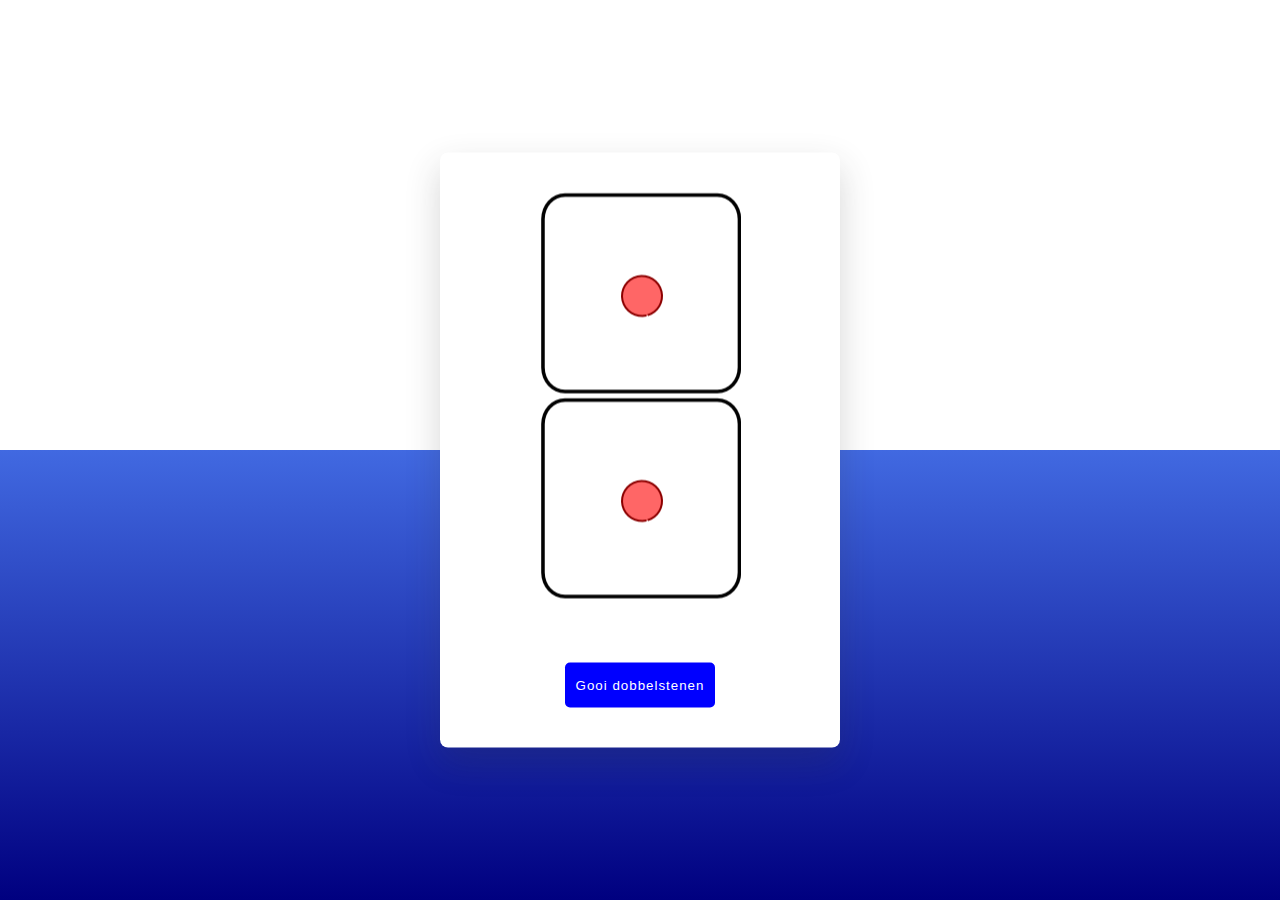
<file: index.html>
<!DOCTYPE html>
<html lang="en">
<head>
    <meta charset="UTF-8">
    <meta http-equiv="X-UA-Compatible" content="IE=edge">
    <meta name="viewport" content="width=device-width, initial-scale=1.0">
    <title>Hoger Lager</title>
    <link rel="stylesheet" href="css/style.css">
</head>
<body>
    <div class="container">
        <div class="dic-wrapper">
            <img  id="die-1">
            <img  id="die-2">
        </div>
        <p id="total">Klik op de knop om te starten.</p>
        <button onclick="runGame();">Gooi dobbelstenen</button>
    </div>
<script src="js/main.js"></script>
</body>
</html>
</file>
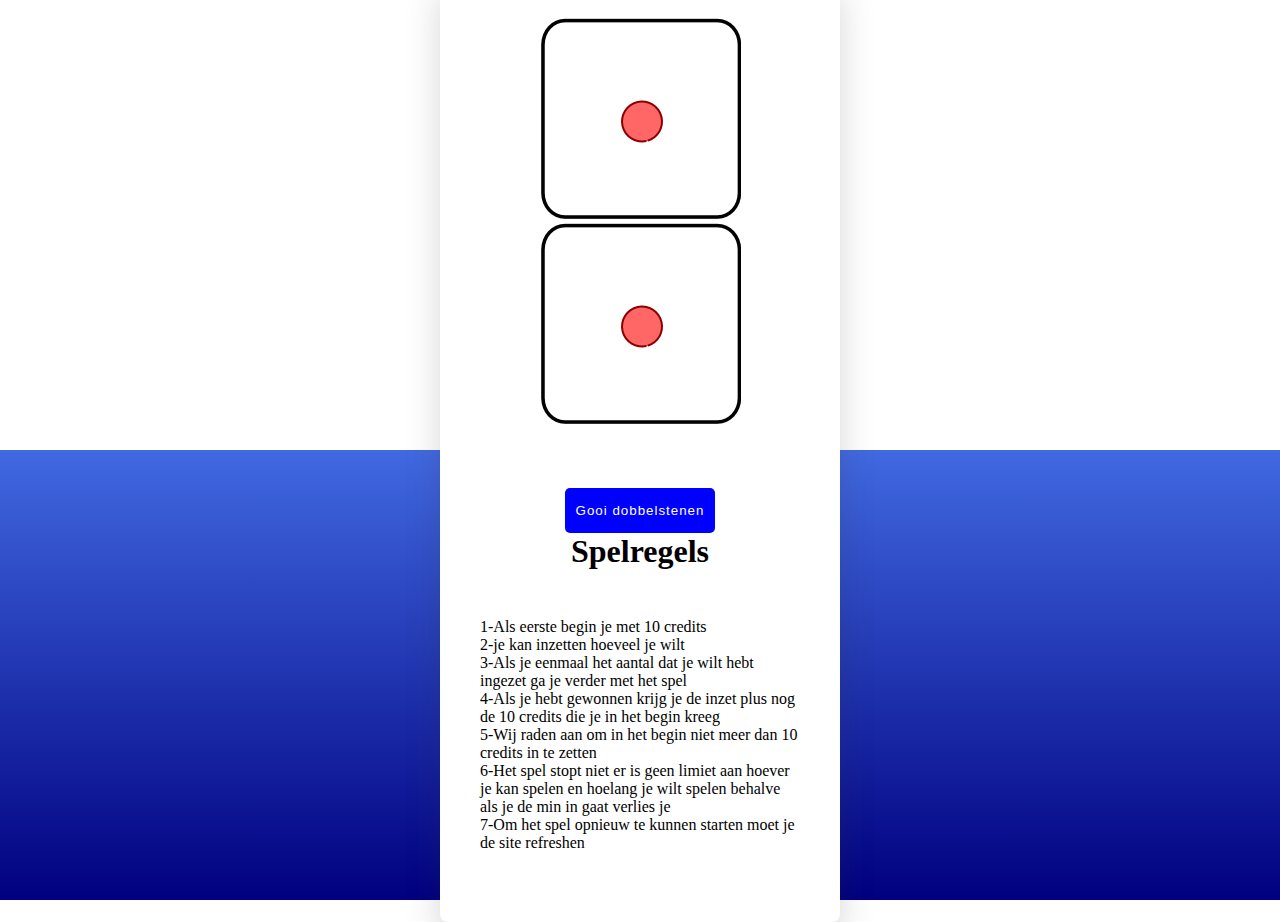
<file: hogerlager/index.html>
<!DOCTYPE html>
<html lang="en">
<head>
    <meta charset="UTF-8">
    <meta http-equiv="X-UA-Compatible" content="IE=edge">
    <meta name="viewport" content="width=device-width, initial-scale=1.0">
    <title>Hoger Lager</title>
    <link rel="stylesheet" href="css/style.css">
</head>
<body>
    <div class="container">
        <div class="dic-wrapper">
            <img  id="die-1">
            <img  id="die-2">
        </div>
        <p id="total">Klik op de knop om te starten.</p>
        <button onclick="runGame();">Gooi dobbelstenen</button>
        <h1>Spelregels</h1><br>
        <p>1-Als eerste begin je met 10 credits<br>
            2-je kan inzetten hoeveel je wilt<br>
            3-Als je eenmaal het aantal dat je wilt hebt ingezet ga je verder met het spel<br>
            4-Als je hebt gewonnen krijg je de inzet plus nog de 10 credits die je in het begin kreeg<br>
            5-Wij raden aan om in het begin niet meer dan 10 credits in te zetten<br>
            6-Het spel stopt niet er is geen limiet aan hoever je kan spelen en hoelang je wilt spelen behalve als je de min in gaat verlies je<br>
            7-Om het spel opnieuw te kunnen starten moet je de site refreshen<br>
        </p>
    </div>
<script src="js/main.js"></script>
</body>
</html>
</file>
<file: css/style.css>
*{
    padding: 0;
    margin: 0;
    box-sizing: border-box;
}
body{
    height: 100vh;
    background: Linear-gradient(
        #4169E1,
        #000080
    ) 0 100% no-repeat;
    background-size: 100% 50%;

}
.container{
    width: 400px;
    padding: 40px;
    position: absolute;
    transform: translate(-50%,-50%);
    top: 50%;
    left: 50%;
    background-color: #ffffff;
    box-shadow: 0 15px 35px rgba(50,50,50,0.2);
    border-radius: 8px;
    display: flex;
    flex-direction: column;
    align-items: center;

}
.dice-wrapper{
    width: 90%;
    display: flex;
    justify-content: space-around;

}
#die-1, #die-2{
    margin-left: 60px;
}
p{
    font-size: 16px;
    margin: 30px 0;
    font-weight: 500;
}
button{
    background-color: blue;
    border: none;
    outline: none;
    color: #ffffff;
    padding: 15px 0;
    width: 150px;
    letter-spacing: 1px;
    border-radius: 5px;
    cursor: pointer;
}
.shake{
    animation: shake 0.5s infinite;
}
@keyframes shake{
    0%{
        transform: rotate(8deg);
    }
    50%{
        transform: rotate(-8deg);
    }
    100%{
        transform: rotate(8deg);
    }
}
</file>
<file: hogerlager/css/style.css>
*{
    padding: 0;
    margin: 0;
    box-sizing: border-box;
}
body{
    height: 100vh;
    background: Linear-gradient(
        #4169E1,
        #000080
    ) 0 100% no-repeat;
    background-size: 100% 50%;

}
.container{
    width: 400px;
    padding: 40px;
    position: absolute;
    transform: translate(-50%,-50%);
    top: 50%;
    left: 50%;
    background-color: #ffffff;
    box-shadow: 0 15px 35px rgba(50,50,50,0.2);
    border-radius: 8px;
    display: flex;
    flex-direction: column;
    align-items: center;

}
.dice-wrapper{
    width: 90%;
    display: flex;
    justify-content: space-around;

}
#die-1, #die-2{
    margin-left: 60px;
}
p{
    font-size: 16px;
    margin: 30px 0;
    font-weight: 500;
}
button{
    background-color: blue;
    border: none;
    outline: none;
    color: #ffffff;
    padding: 15px 0;
    width: 150px;
    letter-spacing: 1px;
    border-radius: 5px;
    cursor: pointer;
}
.shake{
    animation: shake 0.5s infinite;
}
@keyframes shake{
    0%{
        transform: rotate(8deg);
    }
    50%{
        transform: rotate(-8deg);
    }
    100%{
        transform: rotate(8deg);
    }
}
</file>
